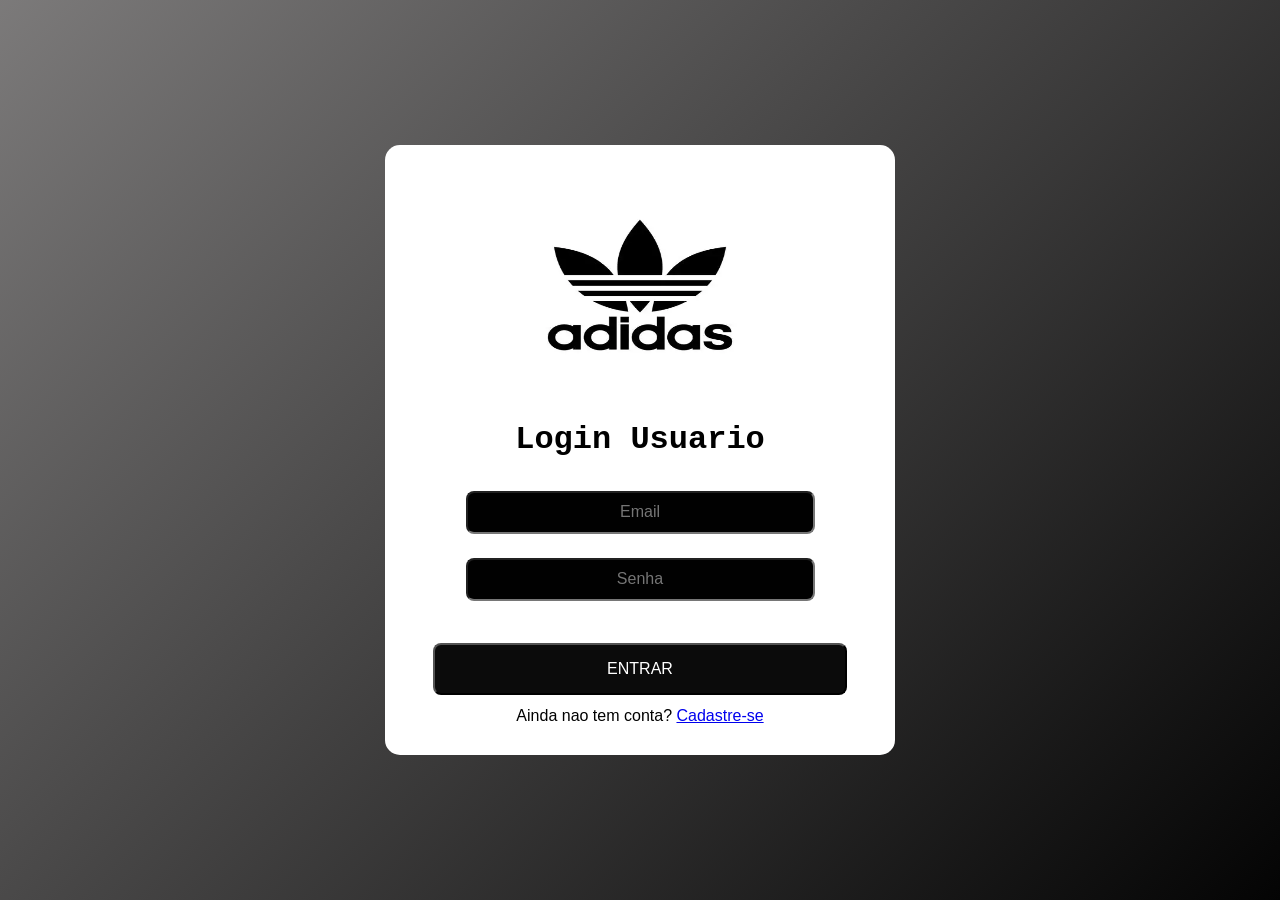
<file: lojacaleb3/LOGIN/index.html>
<!DOCTYPE html>
<html lang="pt-br">
<head>
    <meta charset="UTF-8">
    <meta name="viewport" content="width=device-width, initial-scale=1.0">
    <title>Document</title>
    <link rel="stylesheet" href="css/style.css">
    <link rel="stylesheet" href="adidas.html">
    <link rel="stylesheet" href="cadastro.html">
</head>
<body>
    
    <div>

        <div class="introducao">
            <img src="img/adidas.webp" alt="web" width="280" height="220">
            <h1>Login Usuario</h1> 

            <input type="text" id="email" placeholder="Email">
            <br>
            <input type="text" id= "senha" placeholder="Senha">
            <br>
            <br>
            <div class="botoes">

        
            <a href="adidas.html" class="entrar">
                <button type="submit" id="Entrar">
                    ENTRAR
                </button>
            </div>
            
            </a>
            <span></span> <span></span>
            <p1>Ainda nao tem conta?</p1> 
            <a href="cadastro.html" class="Ainda nao tem conta? Cadastre-se">
           <p2>Cadastre-se</p2>
            <link rel="stylesheet" href="css/style.css">
            <link rel="stylesheet" href="cadastro.html">
        </div>
     
    </div>
    <script src="java/script.js"></script>
</body>
</html>
</file>
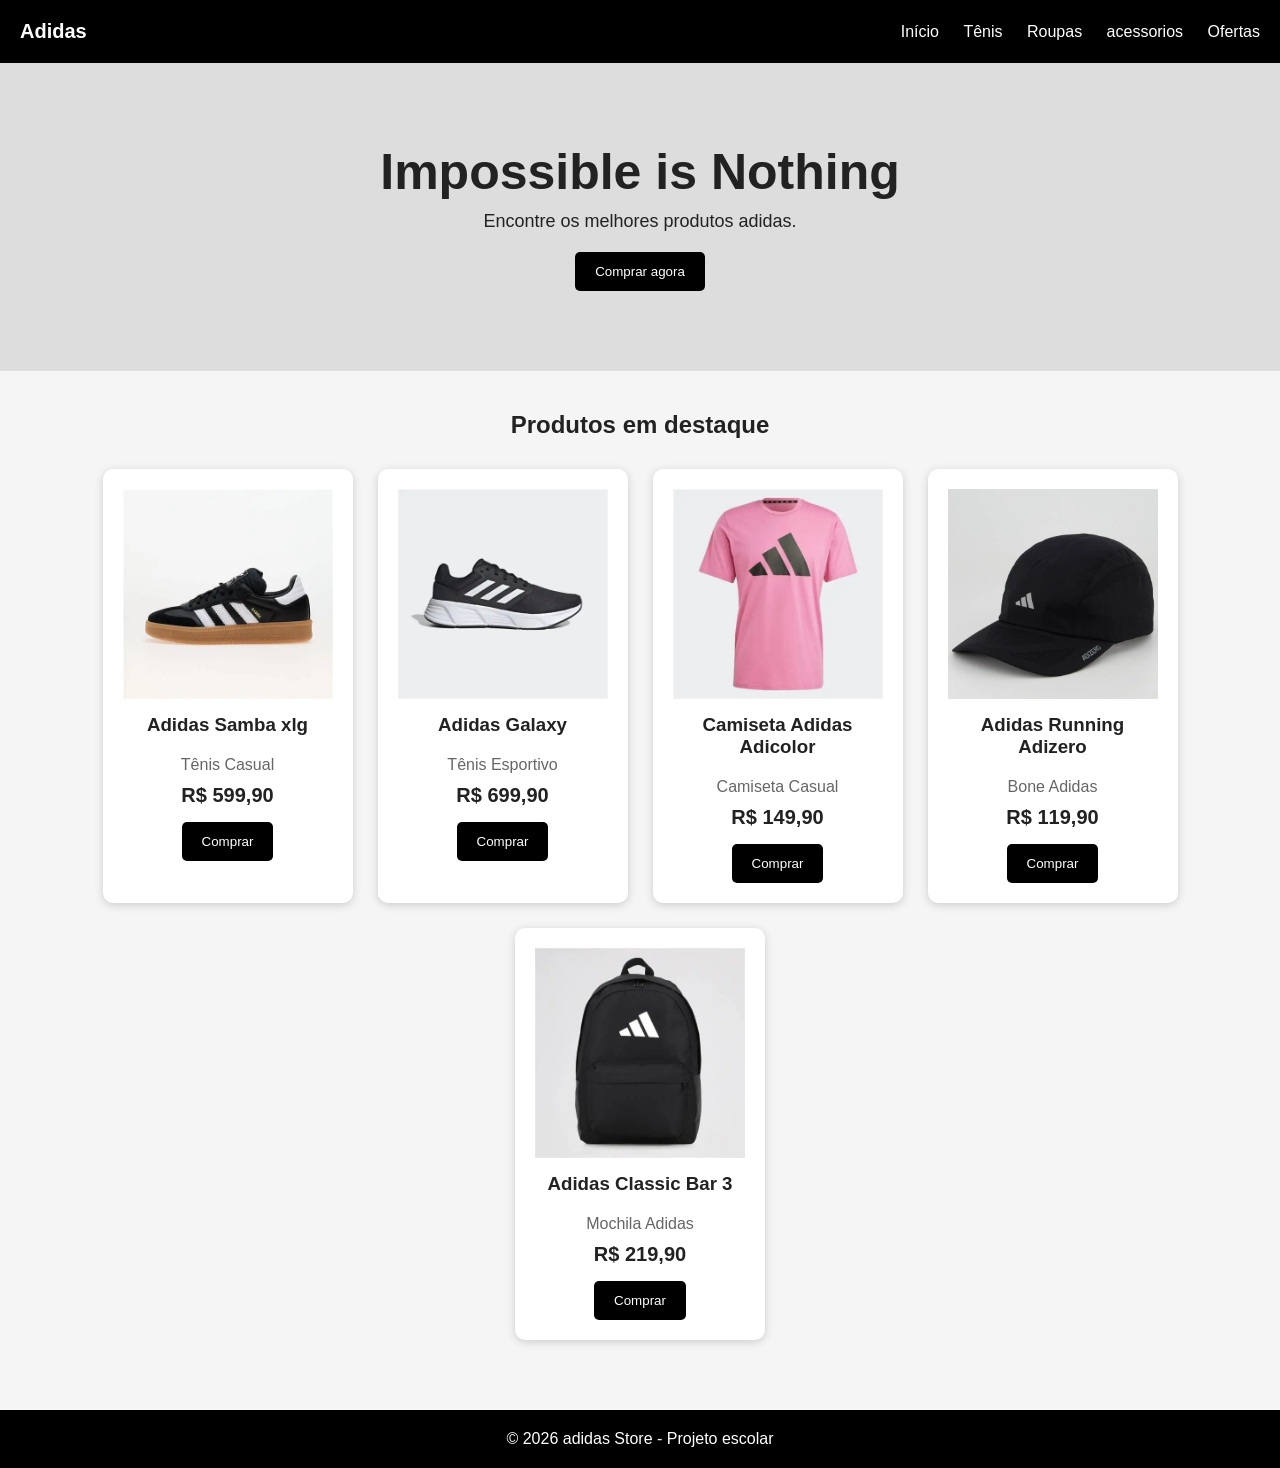
<file: lojacaleb3/LOGIN/adidas.html>
<!DOCTYPE html>
<html lang="pt-br">
<head>
    <meta charset="UTF-8">
    <meta name="viewport" content="width=device-width, initial-scale=1.0">
    <title>Loja Adidas</title>
    <link rel="stylesheet" href="adidas.css">

    <link rel="stylesheet" href="adidas.css">
</head>

<body>

    <header>
        <h1>Adidas</h1>

        <nav>
            <a href="#">Início</a>
            <a href="#">Tênis</a>
            <a href="#">Roupas</a>
            <a href="#">acessorios</a>
            <a href="#">Ofertas</a>
           
        </nav>
    </header>

    <section class="banner">
        <h2>Impossible is Nothing</h2>
        <p>Encontre os melhores produtos adidas.</p>
        <button>Comprar agora</button>
    </section>

    <section class="produtos">

        <h2>Produtos em destaque</h2>

        <div class="cards">

            <div class="card">
                <img 
                class="foto" src="img/sapato1.webp" Adidas Samba xlg>
                <h3>Adidas Samba xlg</h3>
                <p>Tênis Casual</p>
                <strong>R$ 599,90</strong>
                <button>Comprar</button>
            </div>

            <div class="card">
                <img 
                class="foto" src="img/sapato2.webp" Adidas Galaxy>
                <h3>Adidas Galaxy</h3>
                <p>Tênis Esportivo</p>
                <strong>R$ 699,90</strong>
                <button>Comprar</button>
            </div>

            <div class="card">
                <img 
                class="foto" src="img/camisa3.webp" Camisa Adidas>
                <h3>Camiseta Adidas Adicolor</h3>
                <p>Camiseta Casual</p>
                <strong>R$ 149,90</strong>
                <button>Comprar</button>
            </div>


             <div class="card">
                <img 
                class="foto" src="img/bone2.webp" Adidas Running>
                <h3> Adidas Running Adizero</h3>
                <p>Bone Adidas</p>
                <strong>R$ 119,90</strong>
                <button>Comprar</button>
            </div>

             <div class="card">
                <img 
                class="foto" src="img/mochila1.webp"  Mochila Adidas>
                <h3> Adidas Classic Bar 3</h3>
                <p>Mochila Adidas </p>
                <strong>R$ 219,90</strong>
                <button>Comprar</button>
            </div>
            
        </div>

    </section>

    <footer>
        <p>© 2026 adidas Store - Projeto escolar</p>
    </footer>

</body>
</html>
</file>
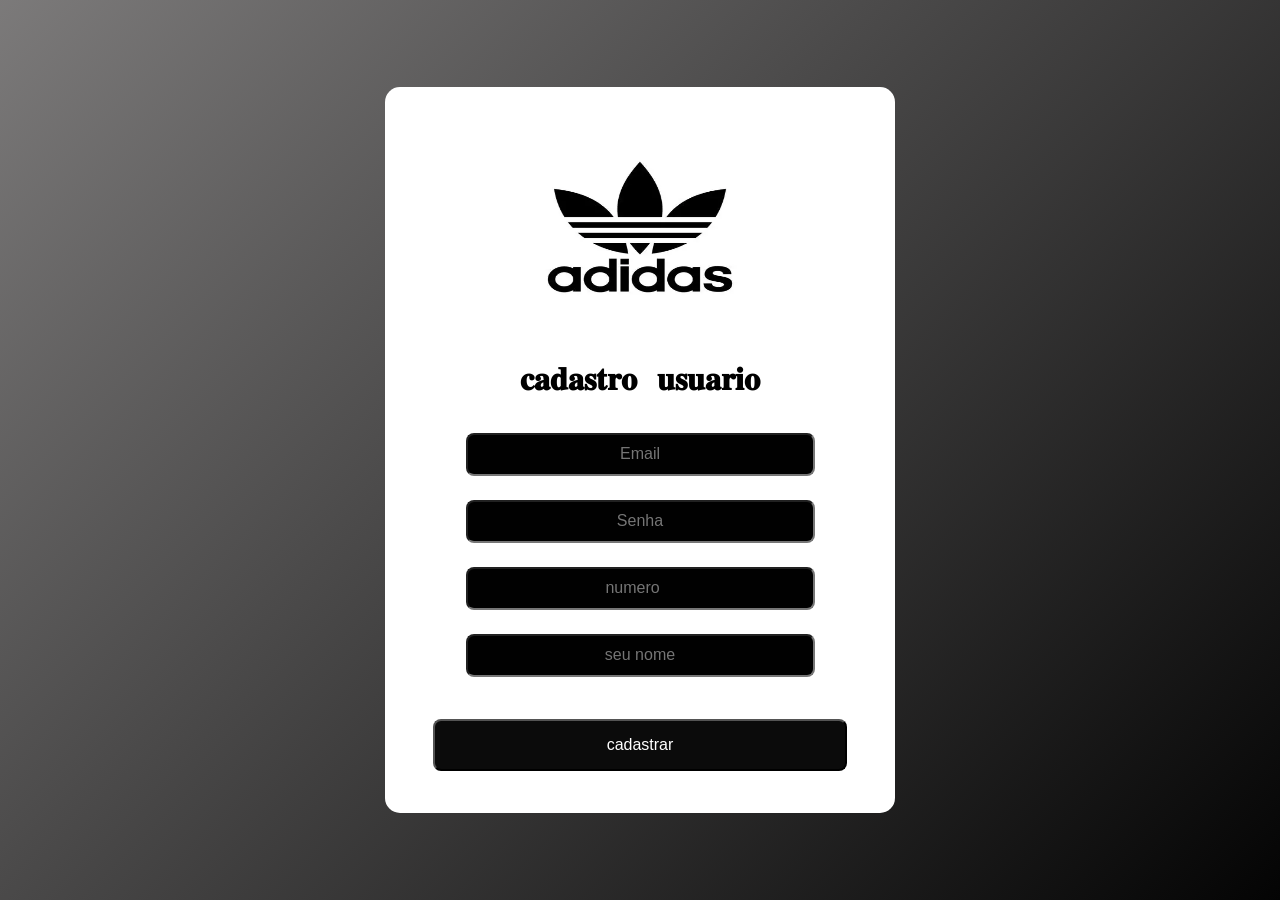
<file: lojacaleb3/LOGIN/cadastro.html>
<!DOCTYPE html>
<html lang="pt-br">
<head>
    <meta charset="UTF-8">
    <meta name="viewport" content="width=device-width, initial-scale=1.0">
    <title>Document</title>
    <link rel="stylesheet" href="css/style.css">
    <link rel="stylesheet" href="cadastro.html">
    <link rel="stylesheet" href="adidas.html">
</head>
<body>
    
    <div>
        <div class="cadastro">
            <img src="img/adidas.webp" alt="web" width="280" height="220">
            <h1>𝐜𝐚𝐝𝐚𝐬𝐭𝐫𝐨 𝐮𝐬𝐮𝐚𝐫𝐢𝐨</h1> 

            <input type="text" placeholder="Email">
            <br>
            <input type="text" placeholder="Senha">
            <br>
            <input type="number" placeholder="numero">
            <br>
            <input type="text" placeholder="seu nome">
            <br>
            <br>

            <class="botao cadastro">

                <a href="adidas.html"cadastrar>
                <button>cadastrar</button>
            
        </a>
    </div>
 
</div>

</body>
</html>
</file>
<file: lojacaleb3/LOGIN/css/style.css>
body{
    font-family: Arial, sans-serif;
    background-color: rgb(9, 61, 249);
    margin: 10;
    padding: 10;

}
h1{
    font-family: "Courier New", Courier, monospace;
    color:rgb(0, 0, 0);
}


p{
    font-family: "Times New Roman", Times, serif;
    color:rgb(0, 0, 0);
}

.introducao{

    width:350px;
    margin: 80px auto;
    background-color: rgb(255, 255, 255);
    padding: 30px;
    border-radius: 15px;
    box-shadow: (0 4px 15px rgba(0),0, 0. 15);
    text-align: center;
    min-width: 50vh;
    min-height: 50vh;
    box-shadow: 15px rgb(0, 0, 0);
}


img{
border-radius: 10px;
}
.elemento{
    animation: flutuar 2s ease-in-out infinite;
}



button{
    width: 97%;
    margin: 12px ;
    padding: 15px;
    background-color: rgb(247, 246, 246);
    border-radius: 8px;
    text-align: center;
    font-size:16px;
    color: white;
    cursor: pointer;
}
  
input{ 
    
    width: 70%;
    height: 1vh;
    margin: 12px ;
    padding: 15px;
    background-color: rgb(1, 1, 1);
    border-radius: 8px;
    text-align: center;
    font-size:16px;
    color: white;
    cursor: pointer;
}
.elemento {
    animation: aparecer 5s ease;
}
body{
    background:linear-gradient(135deg,#636161d7,#040404);
    font-family: arial;
    display: flex;
    justify-content: center;
    align-items: center;
    min-height: 100vh;
    margin:0;
}

header{ 
    background-color: (135deg,#636161d7,#040404);
    height: 15vh;
    width: 205vh;
    border-radius: 8px;
    text-align: center;
    align-content: center;
}

button {
    width: 97%;
    margin: 12px ;
    padding: 15px;
    background-color: rgb(11, 11, 11);
    border-radius: 8px;
    text-align: center;
    font-size:16px;
    color: white;
    cursor: pointer;
}

button {
    width: 92%;
    margin: 12px ;
    padding: 15px;
    background-color: rgb(11, 11, 11);
    border-radius: 8px;
    text-align: center;
    font-size:16px;
    color: white;
    cursor: pointer;
}
 

.cadastro{

    width:350px;
    margin: 50px auto;
    background-color: rgb(255, 255, 255);
    padding: 30px ;
    border-radius: 15px;
    box-shadow: (0 4px 15px rgba(0),0, 0. 15);
    text-align: center;
    min-width: 50vh;
    min-height: 50vh;
    box-shadow: 15px rgb(0, 0, 0);
}

button.cadastro {
    width: 350px;
    margin: 50px  auto ;
    padding: 30px;
    background-color: rgb(11, 11, 11);
    border-radius: 15px;
    text-align: center;
    font-size:16px;
    color: white;
    cursor: pointer;
}
</file>
<file: lojacaleb3/LOGIN/adidas.css>
* {
    margin: 0;
    padding: 0;
    box-sizing: border-box;
}

body {
    font-family: Arial, sans-serif;
    background-color: #f5f5f5;
    color: #222;
}



header {
    background-color: #000;
    color: white;
    padding: 20px;
    display: flex;
    justify-content: space-between;
    align-items: center;
}

header h1 {
    font-size: 20px;
}

nav a {
    color: white;
    text-decoration: none;
    margin-left: 20px;
}


.banner {
    background-color: #ddd;
    text-align: center;
    padding: 80px 20px;
}

.banner h2 {
    font-size: 50px;
    margin-bottom: 10px;
}

.banner p {
    font-size: 18px;
    margin-bottom: 20px;
}

button {
    background-color: #000;
    color: white;
    border: none;
    padding: 12px 20px;
    cursor: pointer;
    border-radius: 5px;
}

button:hover {
    background-color: #333;
}



.produtos {
    padding: 40px 20px;
    text-align: center;
}

.produtos h2 {
    margin-bottom: 30px;
}

.cards {
    display: flex;
    justify-content: center;
    gap: 25px;
    flex-wrap: wrap;
}

.card {
    background-color: white;
    width: 250px;
    padding: 20px;
    border-radius: 10px;
    box-shadow: 0 2px 8px #ccc;
}

.foto {
    background-color: #d62626;
    height: 210px;
    display: flex;
    justify-content: center;
    align-items: center;
    font-size: 70px;
    margin-bottom: 15px;
}

.card h3 {
    margin-bottom: 20px;
}

.card p {
    color: #666;
    margin-bottom: 10px;
}

.card strong {
    display: block;
    font-size: 20px;
    margin-bottom: 15px;
}



footer {
    background-color: #000;
    color: white;
    text-align: center;
    padding: 20px;
    margin-top: 30px;
}
</file>
